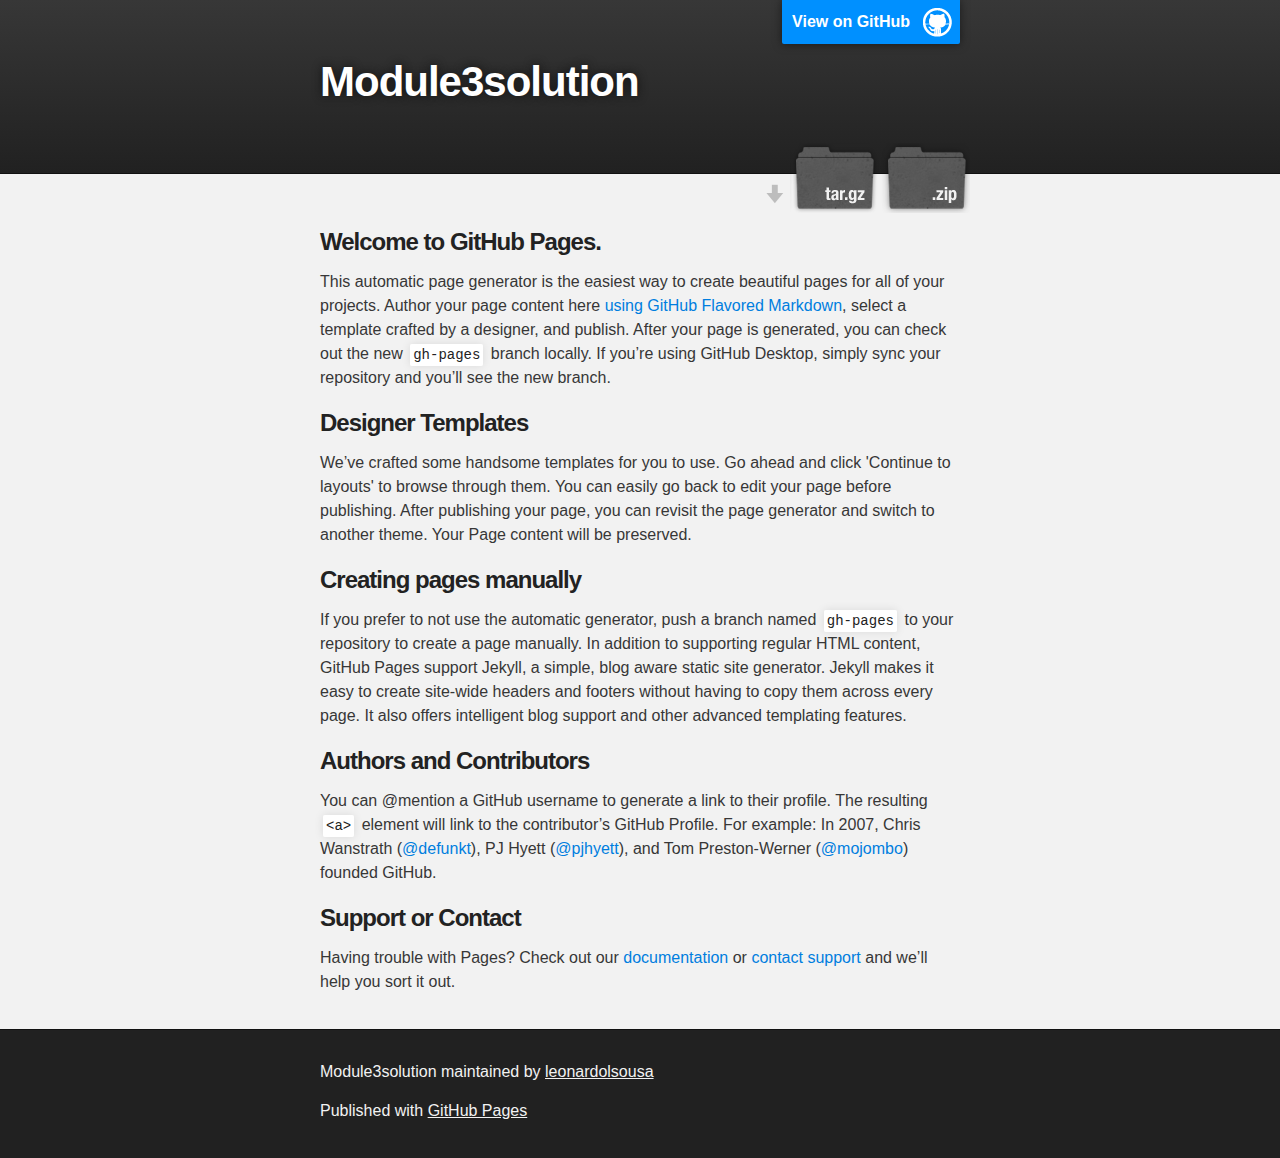
<file: index.html>
<!DOCTYPE html>
<html>

  <head>
    <meta charset='utf-8'>
    <meta http-equiv="X-UA-Compatible" content="chrome=1">
    <meta name="description" content="Module3solution : ">

    <link rel="stylesheet" type="text/css" media="screen" href="stylesheets/stylesheet.css">

    <title>Module3solution</title>
  </head>

  <body>

    <!-- HEADER -->
    <div id="header_wrap" class="outer">
        <header class="inner">
          <a id="forkme_banner" href="https://github.com/leonardolsousa/module3solution">View on GitHub</a>

          <h1 id="project_title">Module3solution</h1>
          <h2 id="project_tagline"></h2>

            <section id="downloads">
              <a class="zip_download_link" href="https://github.com/leonardolsousa/module3solution/zipball/master">Download this project as a .zip file</a>
              <a class="tar_download_link" href="https://github.com/leonardolsousa/module3solution/tarball/master">Download this project as a tar.gz file</a>
            </section>
        </header>
    </div>

    <!-- MAIN CONTENT -->
    <div id="main_content_wrap" class="outer">
      <section id="main_content" class="inner">
        <h3>
<a id="welcome-to-github-pages" class="anchor" href="#welcome-to-github-pages" aria-hidden="true"><span aria-hidden="true" class="octicon octicon-link"></span></a>Welcome to GitHub Pages.</h3>

<p>This automatic page generator is the easiest way to create beautiful pages for all of your projects. Author your page content here <a href="https://guides.github.com/features/mastering-markdown/">using GitHub Flavored Markdown</a>, select a template crafted by a designer, and publish. After your page is generated, you can check out the new <code>gh-pages</code> branch locally. If you’re using GitHub Desktop, simply sync your repository and you’ll see the new branch.</p>

<h3>
<a id="designer-templates" class="anchor" href="#designer-templates" aria-hidden="true"><span aria-hidden="true" class="octicon octicon-link"></span></a>Designer Templates</h3>

<p>We’ve crafted some handsome templates for you to use. Go ahead and click 'Continue to layouts' to browse through them. You can easily go back to edit your page before publishing. After publishing your page, you can revisit the page generator and switch to another theme. Your Page content will be preserved.</p>

<h3>
<a id="creating-pages-manually" class="anchor" href="#creating-pages-manually" aria-hidden="true"><span aria-hidden="true" class="octicon octicon-link"></span></a>Creating pages manually</h3>

<p>If you prefer to not use the automatic generator, push a branch named <code>gh-pages</code> to your repository to create a page manually. In addition to supporting regular HTML content, GitHub Pages support Jekyll, a simple, blog aware static site generator. Jekyll makes it easy to create site-wide headers and footers without having to copy them across every page. It also offers intelligent blog support and other advanced templating features.</p>

<h3>
<a id="authors-and-contributors" class="anchor" href="#authors-and-contributors" aria-hidden="true"><span aria-hidden="true" class="octicon octicon-link"></span></a>Authors and Contributors</h3>

<p>You can @mention a GitHub username to generate a link to their profile. The resulting <code>&lt;a&gt;</code> element will link to the contributor’s GitHub Profile. For example: In 2007, Chris Wanstrath (<a href="https://github.com/defunkt" class="user-mention">@defunkt</a>), PJ Hyett (<a href="https://github.com/pjhyett" class="user-mention">@pjhyett</a>), and Tom Preston-Werner (<a href="https://github.com/mojombo" class="user-mention">@mojombo</a>) founded GitHub.</p>

<h3>
<a id="support-or-contact" class="anchor" href="#support-or-contact" aria-hidden="true"><span aria-hidden="true" class="octicon octicon-link"></span></a>Support or Contact</h3>

<p>Having trouble with Pages? Check out our <a href="https://help.github.com/pages">documentation</a> or <a href="https://github.com/contact">contact support</a> and we’ll help you sort it out.</p>
      </section>
    </div>

    <!-- FOOTER  -->
    <div id="footer_wrap" class="outer">
      <footer class="inner">
        <p class="copyright">Module3solution maintained by <a href="https://github.com/leonardolsousa">leonardolsousa</a></p>
        <p>Published with <a href="https://pages.github.com">GitHub Pages</a></p>
      </footer>
    </div>

    

  </body>
</html>
</file>
<file: stylesheets/stylesheet.css>
/*******************************************************************************
Slate Theme for GitHub Pages
by Jason Costello, @jsncostello
*******************************************************************************/

@import url(github-light.css);

/*******************************************************************************
MeyerWeb Reset
*******************************************************************************/

html, body, div, span, applet, object, iframe,
h1, h2, h3, h4, h5, h6, p, blockquote, pre,
a, abbr, acronym, address, big, cite, code,
del, dfn, em, img, ins, kbd, q, s, samp,
small, strike, strong, sub, sup, tt, var,
b, u, i, center,
dl, dt, dd, ol, ul, li,
fieldset, form, label, legend,
table, caption, tbody, tfoot, thead, tr, th, td,
article, aside, canvas, details, embed,
figure, figcaption, footer, header, hgroup,
menu, nav, output, ruby, section, summary,
time, mark, audio, video {
  margin: 0;
  padding: 0;
  border: 0;
  font: inherit;
  vertical-align: baseline;
}

/* HTML5 display-role reset for older browsers */
article, aside, details, figcaption, figure,
footer, header, hgroup, menu, nav, section {
  display: block;
}

ol, ul {
  list-style: none;
}

table {
  border-collapse: collapse;
  border-spacing: 0;
}

/*******************************************************************************
Theme Styles
*******************************************************************************/

body {
  box-sizing: border-box;
  color:#373737;
  background: #212121;
  font-size: 16px;
  font-family: 'Myriad Pro', Calibri, Helvetica, Arial, sans-serif;
  line-height: 1.5;
  -webkit-font-smoothing: antialiased;
}

h1, h2, h3, h4, h5, h6 {
  margin: 10px 0;
  font-weight: 700;
  color:#222222;
  font-family: 'Lucida Grande', 'Calibri', Helvetica, Arial, sans-serif;
  letter-spacing: -1px;
}

h1 {
  font-size: 36px;
  font-weight: 700;
}

h2 {
  padding-bottom: 10px;
  font-size: 32px;
  background: url('../images/bg_hr.png') repeat-x bottom;
}

h3 {
  font-size: 24px;
}

h4 {
  font-size: 21px;
}

h5 {
  font-size: 18px;
}

h6 {
  font-size: 16px;
}

p {
  margin: 10px 0 15px 0;
}

footer p {
  color: #f2f2f2;
}

a {
  text-decoration: none;
  color: #007edf;
  text-shadow: none;

  transition: color 0.5s ease;
  transition: text-shadow 0.5s ease;
  -webkit-transition: color 0.5s ease;
  -webkit-transition: text-shadow 0.5s ease;
  -moz-transition: color 0.5s ease;
  -moz-transition: text-shadow 0.5s ease;
  -o-transition: color 0.5s ease;
  -o-transition: text-shadow 0.5s ease;
  -ms-transition: color 0.5s ease;
  -ms-transition: text-shadow 0.5s ease;
}

a:hover, a:focus {text-decoration: underline;}

footer a {
  color: #F2F2F2;
  text-decoration: underline;
}

em {
  font-style: italic;
}

strong {
  font-weight: bold;
}

img {
  position: relative;
  margin: 0 auto;
  max-width: 739px;
  padding: 5px;
  margin: 10px 0 10px 0;
  border: 1px solid #ebebeb;

  box-shadow: 0 0 5px #ebebeb;
  -webkit-box-shadow: 0 0 5px #ebebeb;
  -moz-box-shadow: 0 0 5px #ebebeb;
  -o-box-shadow: 0 0 5px #ebebeb;
  -ms-box-shadow: 0 0 5px #ebebeb;
}

p img {
  display: inline;
  margin: 0;
  padding: 0;
  vertical-align: middle;
  text-align: center;
  border: none;
}

pre, code {
  width: 100%;
  color: #222;
  background-color: #fff;

  font-family: Monaco, "Bitstream Vera Sans Mono", "Lucida Console", Terminal, monospace;
  font-size: 14px;

  border-radius: 2px;
  -moz-border-radius: 2px;
  -webkit-border-radius: 2px;
}

pre {
  width: 100%;
  padding: 10px;
  box-shadow: 0 0 10px rgba(0,0,0,.1);
  overflow: auto;
}

code {
  padding: 3px;
  margin: 0 3px;
  box-shadow: 0 0 10px rgba(0,0,0,.1);
}

pre code {
  display: block;
  box-shadow: none;
}

blockquote {
  color: #666;
  margin-bottom: 20px;
  padding: 0 0 0 20px;
  border-left: 3px solid #bbb;
}


ul, ol, dl {
  margin-bottom: 15px
}

ul {
  list-style-position: inside;
  list-style: disc;
  padding-left: 20px;
}

ol {
  list-style-position: inside;
  list-style: decimal;
  padding-left: 20px;
}

dl dt {
  font-weight: bold;
}

dl dd {
  padding-left: 20px;
  font-style: italic;
}

dl p {
  padding-left: 20px;
  font-style: italic;
}

hr {
  height: 1px;
  margin-bottom: 5px;
  border: none;
  background: url('../images/bg_hr.png') repeat-x center;
}

table {
  border: 1px solid #373737;
  margin-bottom: 20px;
  text-align: left;
 }

th {
  font-family: 'Lucida Grande', 'Helvetica Neue', Helvetica, Arial, sans-serif;
  padding: 10px;
  background: #373737;
  color: #fff;
 }

td {
  padding: 10px;
  border: 1px solid #373737;
 }

form {
  background: #f2f2f2;
  padding: 20px;
}

/*******************************************************************************
Full-Width Styles
*******************************************************************************/

.outer {
  width: 100%;
}

.inner {
  position: relative;
  max-width: 640px;
  padding: 20px 10px;
  margin: 0 auto;
}

#forkme_banner {
  display: block;
  position: absolute;
  top:0;
  right: 10px;
  z-index: 10;
  padding: 10px 50px 10px 10px;
  color: #fff;
  background: url('../images/blacktocat.png') #0090ff no-repeat 95% 50%;
  font-weight: 700;
  box-shadow: 0 0 10px rgba(0,0,0,.5);
  border-bottom-left-radius: 2px;
  border-bottom-right-radius: 2px;
}

#header_wrap {
  background: #212121;
  background: -moz-linear-gradient(top, #373737, #212121);
  background: -webkit-linear-gradient(top, #373737, #212121);
  background: -ms-linear-gradient(top, #373737, #212121);
  background: -o-linear-gradient(top, #373737, #212121);
  background: linear-gradient(top, #373737, #212121);
}

#header_wrap .inner {
  padding: 50px 10px 30px 10px;
}

#project_title {
  margin: 0;
  color: #fff;
  font-size: 42px;
  font-weight: 700;
  text-shadow: #111 0px 0px 10px;
}

#project_tagline {
  color: #fff;
  font-size: 24px;
  font-weight: 300;
  background: none;
  text-shadow: #111 0px 0px 10px;
}

#downloads {
  position: absolute;
  width: 210px;
  z-index: 10;
  bottom: -40px;
  right: 0;
  height: 70px;
  background: url('../images/icon_download.png') no-repeat 0% 90%;
}

.zip_download_link {
  display: block;
  float: right;
  width: 90px;
  height:70px;
  text-indent: -5000px;
  overflow: hidden;
  background: url(../images/sprite_download.png) no-repeat bottom left;
}

.tar_download_link {
  display: block;
  float: right;
  width: 90px;
  height:70px;
  text-indent: -5000px;
  overflow: hidden;
  background: url(../images/sprite_download.png) no-repeat bottom right;
  margin-left: 10px;
}

.zip_download_link:hover {
  background: url(../images/sprite_download.png) no-repeat top left;
}

.tar_download_link:hover {
  background: url(../images/sprite_download.png) no-repeat top right;
}

#main_content_wrap {
  background: #f2f2f2;
  border-top: 1px solid #111;
  border-bottom: 1px solid #111;
}

#main_content {
  padding-top: 40px;
}

#footer_wrap {
  background: #212121;
}



/*******************************************************************************
Small Device Styles
*******************************************************************************/

@media screen and (max-width: 480px) {
  body {
    font-size:14px;
  }

  #downloads {
    display: none;
  }

  .inner {
    min-width: 320px;
    max-width: 480px;
  }

  #project_title {
  font-size: 32px;
  }

  h1 {
    font-size: 28px;
  }

  h2 {
    font-size: 24px;
  }

  h3 {
    font-size: 21px;
  }

  h4 {
    font-size: 18px;
  }

  h5 {
    font-size: 14px;
  }

  h6 {
    font-size: 12px;
  }

  code, pre {
    min-width: 320px;
    max-width: 480px;
    font-size: 11px;
  }

}
</file>
